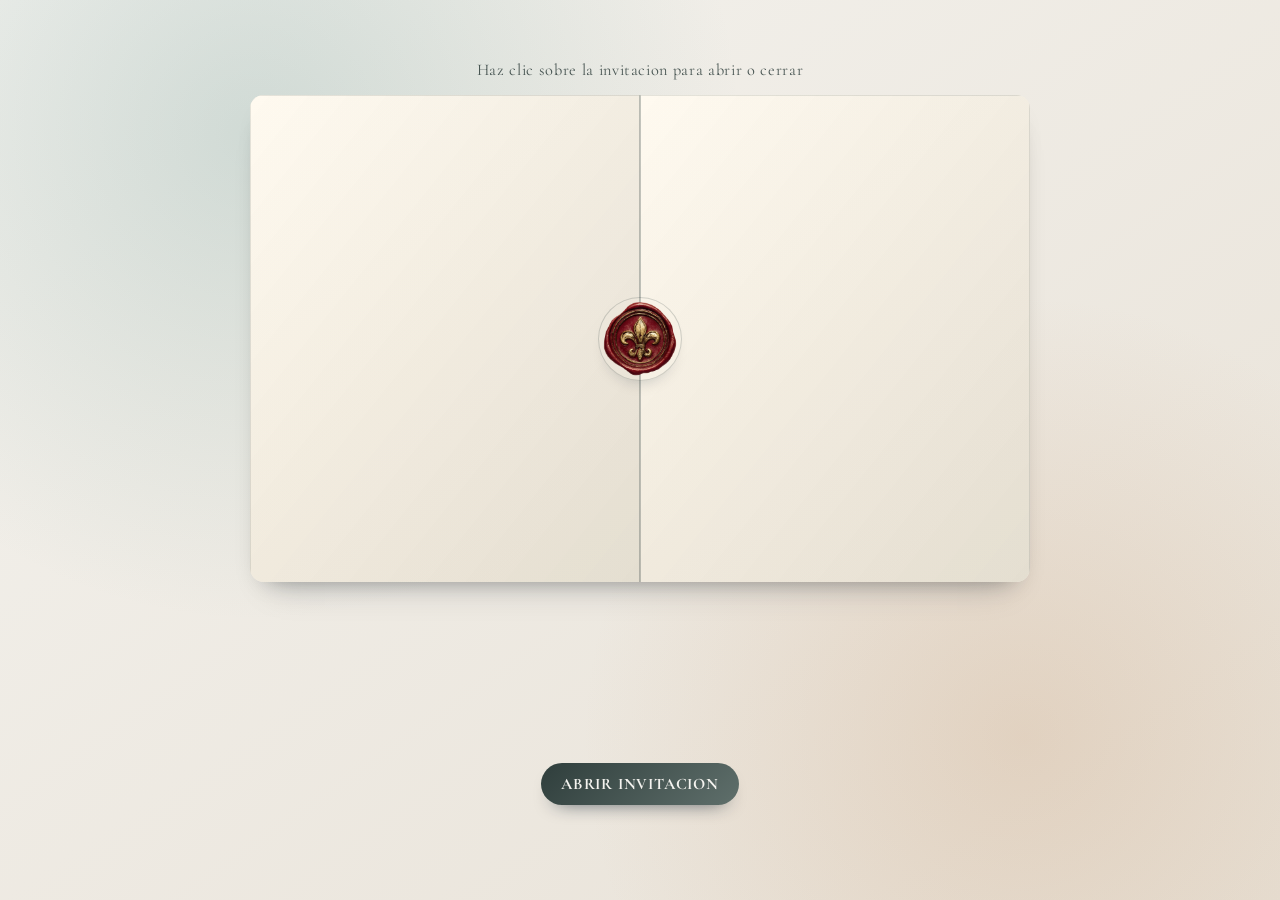
<file: index.html>
<!DOCTYPE html>
<html lang="es">
<head>
  <meta charset="UTF-8" />
  <meta name="viewport" content="width=device-width, initial-scale=1.0" />
  <title>Invitacion</title>
  <meta http-equiv="refresh" content="0; url=main.html" />
  <script>
    window.location.replace("main.html");
  </script>
</head>
<body>
  <p>Redirigiendo a la invitacion...</p>
  <p><a href="main.html">Haz clic aqui si no redirige automaticamente.</a></p>
</body>
</html>
</file>
<file: invitacion-doblable.css>
@import url("https://fonts.googleapis.com/css2?family=Cormorant+Garamond:wght@400;500;600;700&family=Tangerine:wght@700&display=swap");

:root {
  --bg-1: #f4f3ef;
  --bg-2: #e8e1d6;
  --paper: #f6efe3;
  --page-cream: #f8efdf;
  --page-cream-soft: #fdf7ed;
  --ink: #2f3e3c;
  --accent: #c4956b;
  --fold-line: rgba(47, 62, 60, 0.18);
  --shadow: rgba(10, 25, 41, 0.22);
  --open-ease: cubic-bezier(0.16, 0.82, 0.2, 1);
  --close-ease: cubic-bezier(0.4, 0, 0.2, 1);
  --pager-size: 1.9rem;
  --pager-font: 1rem;
  --pager-offset: 0.35rem;
}

* {
  box-sizing: border-box;
}

body {
  margin: 0;
  min-height: 100vh;
  display: grid;
  place-items: center;
  font-family: "Cormorant Garamond", "Palatino Linotype", "Book Antiqua", Garamond, serif;
  color: var(--ink);
  background:
    radial-gradient(circle at 20% 15%, rgba(120, 161, 156, 0.28) 0%, transparent 38%),
    radial-gradient(circle at 80% 82%, rgba(196, 149, 107, 0.24) 0%, transparent 35%),
    linear-gradient(145deg, var(--bg-1), var(--bg-2));
  padding: 1rem;
}

.stage {
  width: min(92vw, 780px);
  aspect-ratio: 16 / 10;
  perspective: 1800px;
  position: relative;
  transition: width 280ms ease;
}

.stage.reading {
  width: min(96vw, 760px);
  aspect-ratio: 3 / 4;
}

.instruction {
  position: absolute;
  top: -2.2rem;
  width: 100%;
  text-align: center;
  font-size: 1.02rem;
  letter-spacing: 0.04em;
  opacity: 0.86;
  user-select: none;
}

.paper {
  position: absolute;
  inset: 0;
  transform-style: preserve-3d;
  border-radius: 14px;
  background: var(--paper);
  box-shadow:
    0 24px 34px -22px var(--shadow),
    0 12px 22px -16px rgba(0, 0, 0, 0.35);
  overflow: hidden;
  isolation: isolate;
}

.center {
  position: absolute;
  inset: 3% 3.5%;
  border: 1px solid rgba(47, 62, 60, 0.16);
  border-radius: 10px;
  padding: clamp(0.72rem, 1.2vw, 1rem);
  display: flex;
  flex-direction: column;
  gap: 0.75rem;
  background: linear-gradient(to bottom, var(--page-cream-soft), var(--page-cream));
  z-index: 1;
  min-height: 0;
  transform: translateY(0) scale(1);
  transition:
    inset 280ms ease,
    padding 280ms ease,
    opacity 320ms ease,
    filter 320ms ease,
    transform 480ms cubic-bezier(0.18, 0.7, 0.2, 1);
}

.stage.reading .center {
  inset: 2.5% 4.5%;
  padding: 0.7rem;
}

.pages {
  position: relative;
  flex: 1;
  min-height: 0;
  border: 1px solid rgba(47, 62, 60, 0.1);
  border-radius: 8px;
  background: rgba(248, 239, 223, 0.72);
  overflow: hidden;
}

.page {
  position: absolute;
  inset: 0;
  opacity: 0;
  pointer-events: none;
  transform: translateX(14px);
  transition: opacity 240ms ease, transform 240ms ease;
  will-change: opacity, transform;
}

.page.active {
  opacity: 1;
  pointer-events: auto;
  transform: translateX(0);
}

.page-content {
  height: 100%;
  overflow: auto;
  padding: 0.72rem;
  line-height: 1.4;
}

.page[data-page="1"] .page-content,
.page[data-page="2"] .page-content {
  overflow: hidden;
}

.page[data-page="1"] .page-content {
  display: flex;
  flex-direction: column;
  justify-content: center;
  text-align: center;
  padding-inline: clamp(1rem, 3vw, 2.2rem);
}

.page[data-page="1"] h1 {
  font-size: clamp(1.75rem, 4.2vw, 2.8rem);
}

.page[data-page="1"] p {
  font-size: clamp(1rem, 1.8vw, 1.25rem);
}

.page[data-page="1"] .meta {
  font-size: clamp(1.05rem, 2vw, 1.35rem);
}

.stage.reading .page-content {
  overflow: hidden;
  padding: 0.75rem;
  line-height: 1.28;
}

.stage.reading .page h1 {
  font-size: clamp(1.08rem, 2.1vw, 1.4rem);
}

.stage.reading .page h2 {
  margin: 0.55rem 0 0.25rem;
  font-size: clamp(1rem, 1.7vw, 1.16rem);
}

.stage.reading .page p {
  margin: 0.22rem 0;
  font-size: clamp(0.8rem, 1.15vw, 0.92rem);
}

.stage.reading .page[data-page="1"] h1 {
  font-size: clamp(1.45rem, 3.6vw, 2.2rem);
}

.stage.reading .page[data-page="1"] p {
  font-size: clamp(0.95rem, 1.7vw, 1.15rem);
}

.stage.reading .page[data-page="1"] .meta {
  font-size: clamp(1rem, 1.85vw, 1.22rem);
}

.stage.reading .star-divider {
  margin: 0.12rem auto 0.35rem;
}

.stage.reading .guest-block {
  margin-top: 0.45rem;
}

.page h1 {
  margin: 0;
  font-size: clamp(1.2rem, 2.5vw, 1.9rem);
  font-family: "Tangerine", "Brush Script MT", "Lucida Handwriting", cursive;
  letter-spacing: 0.015em;
  font-weight: 600;
  text-transform: none;
}

.page h2 {
  margin: 0.9rem 0 0.35rem;
  font-size: clamp(1.08rem, 2.1vw, 1.38rem);
}

.page h1,
.page h2 {
  text-align: center;
}

.page p {
  margin: 0.35rem 0;
  font-size: clamp(0.9rem, 1.38vw, 1.05rem);
}

.page .meta {
  margin-top: 0.45rem;
  font-weight: 700;
  color: var(--accent);
  letter-spacing: 0.06em;
  font-size: clamp(0.8rem, 1.28vw, 0.96rem);
  text-align: center;
}

.closing-note {
  margin-top: 1rem;
  text-align: center;
  font-style: italic;
}

.stage.reading .page .closing-note {
  margin-top: 0.9rem;
}

.star-divider {
  margin: 0.2rem auto 0.55rem;
  text-align: center;
  letter-spacing: 0.18em;
  font-size: 0.8rem;
  opacity: 0.8;
}

.section-image {
  display: block;
  width: min(100%, 280px);
  margin: 0.2rem auto 0.5rem;
  border-radius: 6px;
  border: 1px solid rgba(47, 62, 60, 0.16);
  height: auto;
  object-fit: contain;
  box-shadow: 0 8px 16px -12px rgba(10, 25, 41, 0.45);
}

.page[data-page="2"] .section-image {
  width: min(100%, 240px);
}

.guest-block {
  margin-top: 0.7rem;
}

.guest-block p:first-child {
  font-weight: 700;
  margin-bottom: 0.15rem;
}

.pager {
  position: absolute;
  inset: 0;
  pointer-events: none;
  z-index: 4;
}

.pager button {
  position: absolute;
  top: 50%;
  transform: translateY(-50%);
  border: 0;
  border-radius: 50%;
  width: var(--pager-size);
  height: var(--pager-size);
  padding: 0;
  display: grid;
  place-items: center;
  line-height: 1;
  font: inherit;
  font-size: var(--pager-font);
  font-weight: 700;
  background: #5f6f6b;
  color: #f4f3ef;
  cursor: pointer;
  pointer-events: auto;
}

#prevPage {
  left: var(--pager-offset);
}

#nextPage {
  right: var(--pager-offset);
}

.pager button:disabled {
  opacity: 0;
  visibility: hidden;
  pointer-events: none;
}

.page-status {
  display: none;
}

.panel {
  position: absolute;
  background: linear-gradient(145deg, #fffaf0, #f7efdf);
  box-shadow: inset 0 0 0 1px rgba(47, 62, 60, 0.12);
  transition:
    transform 920ms var(--close-ease),
    filter 720ms ease,
    opacity 520ms ease;
  backface-visibility: hidden;
  z-index: 2;
  will-change: transform, filter;
}

.panel::before {
  content: "";
  position: absolute;
  inset: 0;
  background: linear-gradient(to bottom right, transparent, rgba(10, 25, 41, 0.08));
  mix-blend-mode: multiply;
  pointer-events: none;
}

.panel::after {
  content: "";
  position: absolute;
  background: var(--fold-line);
}

.panel.left,
.panel.right {
  top: 0;
  width: 50%;
  height: 100%;
  transform: rotateY(0deg) translateZ(0);
}

.panel.left {
  left: 0;
  transform-origin: left center;
}

.panel.left::after,
.panel.right::after {
  top: 0;
  width: 1px;
  height: 100%;
}

.panel.left::after {
  right: 0;
}

.panel.right {
  right: 0;
  transform-origin: right center;
}

.panel.right::after {
  left: 0;
}

.seal {
  position: absolute;
  top: 50%;
  left: 50%;
  width: clamp(64px, 9vw, 84px);
  aspect-ratio: 1;
  border-radius: 50%;
  border: 1px solid rgba(47, 62, 60, 0.2);
  background: url("seal.png") center / cover no-repeat;
  box-shadow: 0 10px 16px -10px var(--shadow);
  transform: translate(-50%, -50%);
  pointer-events: none;
  z-index: 3;
  transition: opacity 420ms ease, transform 420ms ease;
}

.paper.open .seal {
  opacity: 0;
  transform: translate(-50%, -62%) scale(0.72) rotate(-8deg);
  transition:
    opacity 280ms ease,
    transform 520ms cubic-bezier(0.2, 0.8, 0.18, 1);
}

.paper:not(.open) .seal {
  transition:
    opacity 360ms ease 90ms,
    transform 560ms cubic-bezier(0.22, 0.68, 0.08, 1);
}

.paper.open .panel {
  transition-timing-function: var(--open-ease);
}

.paper.open .panel.left,
.paper.open .panel.right {
  filter: brightness(0.94);
}

.paper.open .panel.left {
  transform: rotateY(170deg) translateZ(2px);
  transition-duration: 1040ms;
  transition-delay: 80ms;
}

.paper.open .panel.right {
  transform: rotateY(-170deg) translateZ(2px);
  transition-duration: 980ms;
  transition-delay: 10ms;
}

.paper:not(.open) .center {
  filter: blur(1.5px);
  opacity: 0.72;
  transform: translateY(8px) scale(0.985);
}

.paper.open .center {
  filter: blur(0);
  opacity: 1;
  transform: translateY(0) scale(1);
  transition-delay: 240ms;
}

button.toggle {
  margin-top: 1.4rem;
  border: 0;
  border-radius: 999px;
  padding: 0.7rem 1.25rem;
  font: inherit;
  color: #f4f3ef;
  background: linear-gradient(135deg, #2f3e3c, #5f6f6b);
  box-shadow: 0 10px 20px -14px rgba(10, 25, 41, 0.9);
  cursor: pointer;
  letter-spacing: 0.05em;
  text-transform: uppercase;
  font-weight: 700;
}

button.toggle:focus-visible {
  outline: 2px solid #0a1929;
  outline-offset: 2px;
}

@media (max-width: 720px) {
  body {
    align-items: start;
    overflow-y: auto;
    overscroll-behavior-y: contain;
  }

  :root {
    --pager-size: 1.75rem;
    --pager-font: 0.92rem;
    --pager-offset: 0.25rem;
  }

  .stage {
    width: min(96vw, 520px);
    aspect-ratio: 4 / 5;
  }

  .stage.reading {
    width: min(97vw, 500px);
    aspect-ratio: 9 / 16;
  }

  .stage,
  .stage.reading {
    margin-top: 1rem;
    margin-bottom: 1rem;
  }

  .instruction {
    top: -1.8rem;
    font-size: 0.82rem;
  }

  .center {
    inset: 3% 2.6%;
    padding: 0.58rem;
  }

  .stage.reading .center {
    inset: 2% 2.8%;
  }

  .page-content {
    padding: 0.58rem;
  }

  .page[data-page="2"] .page-content,
  .stage.reading .page-content {
    overflow-y: auto;
    -webkit-overflow-scrolling: touch;
  }
}

@media (prefers-reduced-motion: reduce) {
  .panel,
  .seal,
  .center {
    transition: none !important;
  }
}
</file>
